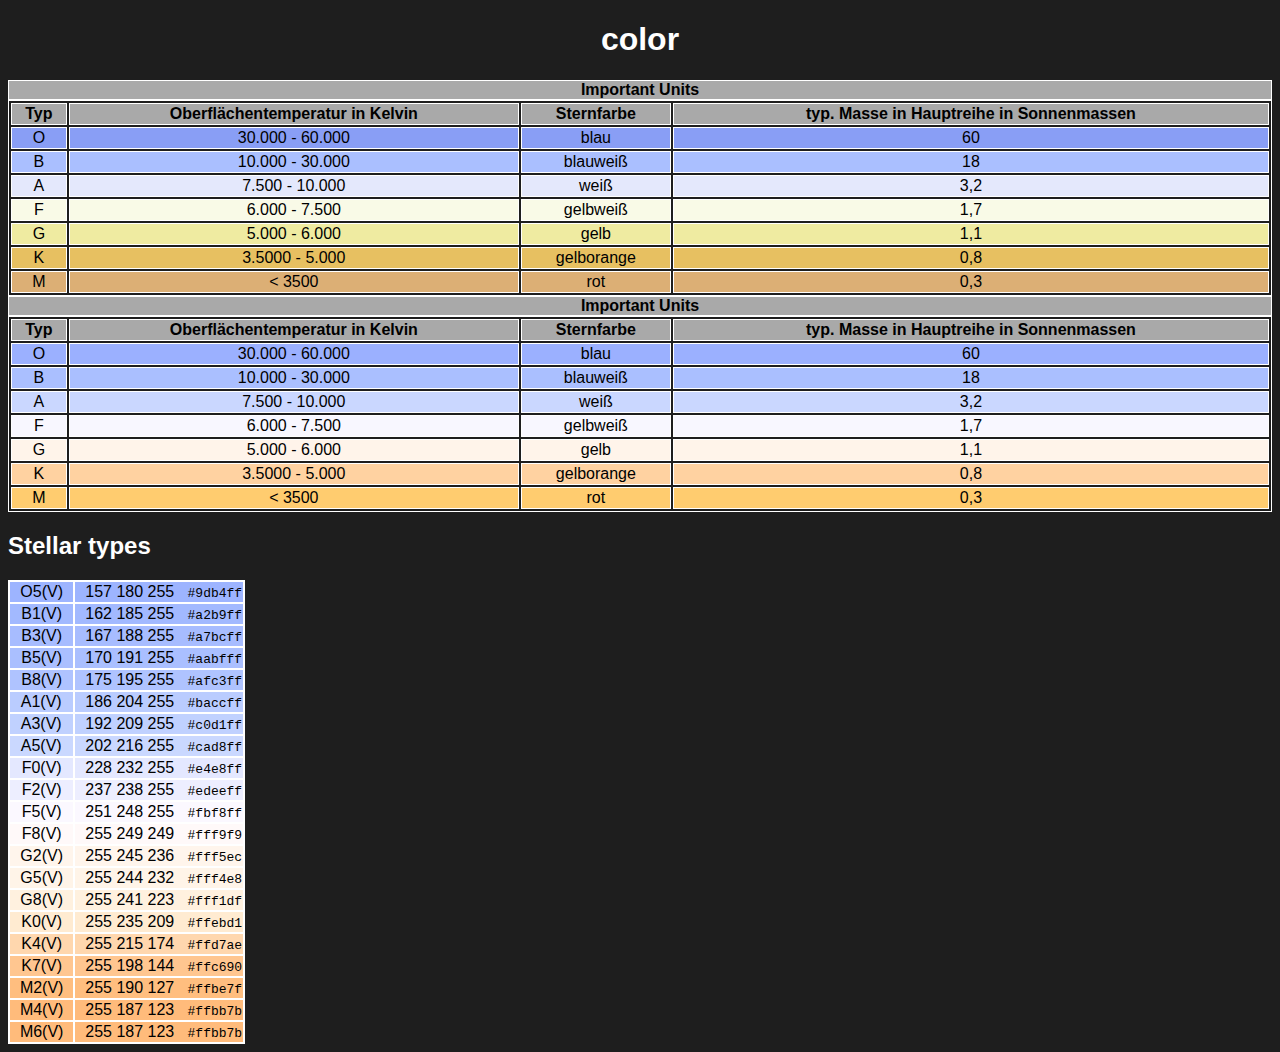
<file: star.html>
<!DOCTYPE html>
<html lang="de">
<head>
    <title>units</title>
    <link rel="stylesheet" href="style.css">
</head>
<body>
<h1>color</h1>
<table style="width:100%; color: black">
    <caption>Important Units</caption>
    <tr>
        <th>Typ</th>
        <th>Oberflächentemperatur in Kelvin</th>
        <th>Sternfarbe</th>
        <th>typ. Masse in Hauptreihe in Sonnenmassen</th>
    </tr>
    <tr style="background: #899ef5;">
        <td>O</td>
        <td>30.000 - 60.000</td>
        <td>blau</td>
        <td>60</td>
    </tr>
    <tr style="background: #aabfff;">
        <td>B</td>
        <td>10.000 - 30.000</td>
        <td>blauweiß</td>
        <td>18</td>
    </tr>
    <tr style="background: #e4e8fc;">
        <td>A</td>
        <td>7.500 - 10.000</td>
        <td>weiß</td>
        <td>3,2</td>
    </tr>
    <tr style="background: #f9fae7;">
        <td>F</td>
        <td>6.000 - 7.500</td>
        <td>gelbweiß</td>
        <td>1,7</td>
    </tr>
    <tr style="background: #efeba1;">
        <td>G</td>
        <td>5.000 - 6.000</td>
        <td>gelb</td>
        <td>1,1</td>
    </tr>
    <tr style="background: #e7c061;">
        <td>K</td>
        <td>3.5000 - 5.000</td>
        <td>gelborange</td>
        <td>0,8</td>
    </tr>
    <tr style="background: #dcaf75;">
        <td>M</td>
        <td>< 3500</td>
        <td>rot</td>
        <td>0,3</td>
    </tr>
</table>
<table style="width:100%; color: black">
    <caption>Important Units</caption>
    <tr>
        <th>Typ</th>
        <th>Oberflächentemperatur in Kelvin</th>
        <th>Sternfarbe</th>
        <th>typ. Masse in Hauptreihe in Sonnenmassen</th>
    </tr>
    <tr style="background: #9bb0ff;">
        <td>O</td>
        <td>30.000 - 60.000</td>
        <td>blau</td>
        <td>60</td>
    </tr>
    <tr style="background: #aabfff;">
        <td>B</td>
        <td>10.000 - 30.000</td>
        <td>blauweiß</td>
        <td>18</td>
    </tr>
    <tr style="background: #cad7ff;">
        <td>A</td>
        <td>7.500 - 10.000</td>
        <td>weiß</td>
        <td>3,2</td>
    </tr>
    <tr style="background: #f8f7ff;">
        <td>F</td>
        <td>6.000 - 7.500</td>
        <td>gelbweiß</td>
        <td>1,7</td>
    </tr>
    <tr style="background: #fff4ea;">
        <td>G</td>
        <td>5.000 - 6.000</td>
        <td>gelb</td>
        <td>1,1</td>
    </tr>
    <tr style="background: #ffd2a1;">
        <td>K</td>
        <td>3.5000 - 5.000</td>
        <td>gelborange</td>
        <td>0,8</td>
    </tr>
    <tr style="background: #ffcc6f;">
        <td>M</td>
        <td>< 3500</td>
        <td>rot</td>
        <td>0,3</td>
    </tr>
</table>
<h2>Stellar types</h2>
<table cellspacing="0" border="0" style="color: black">
    <tbody>
    <tr>
        <td bgcolor="#9db4ff"><span style="background:#9db4ff"> &nbsp; O5(V) &nbsp; </span></td>
        <td bgcolor="#9db4ff"><span style="background:#9db4ff"> &nbsp; 157 180 255 &nbsp; <code> #9db4ff </code> </span>
        </td>
    </tr>
    <tr>
        <td bgcolor="#a2b9ff"><span style="background:#a2b9ff"> &nbsp; B1(V) &nbsp; </span></td>
        <td bgcolor="#a2b9ff"><span style="background:#a2b9ff"> &nbsp; 162 185 255 &nbsp; <code> #a2b9ff </code> </span>
        </td>
    </tr>
    <tr>
        <td bgcolor="#a7bcff"><span style="background:#a7bcff"> &nbsp; B3(V) &nbsp; </span></td>
        <td bgcolor="#a7bcff"><span style="background:#a7bcff"> &nbsp; 167 188 255 &nbsp; <code> #a7bcff </code> </span>
        </td>
    </tr>
    <tr>
        <td bgcolor="#aabfff"><span style="background:#aabfff"> &nbsp; B5(V) &nbsp; </span></td>
        <td bgcolor="#aabfff"><span style="background:#aabfff"> &nbsp; 170 191 255 &nbsp; <code> #aabfff </code> </span>
        </td>
    </tr>
    <tr>
        <td bgcolor="#afc3ff"><span style="background:#afc3ff"> &nbsp; B8(V) &nbsp; </span></td>
        <td bgcolor="#afc3ff"><span style="background:#afc3ff"> &nbsp; 175 195 255 &nbsp; <code> #afc3ff </code> </span>
        </td>
    </tr>
    <tr>
        <td bgcolor="#baccff"><span style="background:#baccff"> &nbsp; A1(V) &nbsp; </span></td>
        <td bgcolor="#baccff"><span style="background:#baccff"> &nbsp; 186 204 255 &nbsp; <code> #baccff </code> </span>
        </td>
    </tr>
    <tr>
        <td bgcolor="#c0d1ff"><span style="background:#c0d1ff"> &nbsp; A3(V) &nbsp; </span></td>
        <td bgcolor="#c0d1ff"><span style="background:#c0d1ff"> &nbsp; 192 209 255 &nbsp; <code> #c0d1ff </code> </span>
        </td>
    </tr>
    <tr>
        <td bgcolor="#cad8ff"><span style="background:#cad8ff"> &nbsp; A5(V) &nbsp; </span></td>
        <td bgcolor="#cad8ff"><span style="background:#cad8ff"> &nbsp; 202 216 255 &nbsp; <code> #cad8ff </code> </span>
        </td>
    </tr>
    <tr>
        <td bgcolor="#e4e8ff"><span style="background:#e4e8ff"> &nbsp; F0(V) &nbsp; </span></td>
        <td bgcolor="#e4e8ff"><span style="background:#e4e8ff"> &nbsp; 228 232 255 &nbsp; <code> #e4e8ff </code> </span>
        </td>
    </tr>
    <tr>
        <td bgcolor="#edeeff"><span style="background:#edeeff"> &nbsp; F2(V) &nbsp; </span></td>
        <td bgcolor="#edeeff"><span style="background:#edeeff"> &nbsp; 237 238 255 &nbsp; <code> #edeeff </code> </span>
        </td>
    </tr>
    <tr>
        <td bgcolor="#fbf8ff"><span style="background:#fbf8ff"> &nbsp; F5(V) &nbsp; </span></td>
        <td bgcolor="#fbf8ff"><span style="background:#fbf8ff"> &nbsp; 251 248 255 &nbsp; <code> #fbf8ff </code> </span>
        </td>
    </tr>
    <tr>
        <td bgcolor="#fff9f9"><span style="background:#fff9f9"> &nbsp; F8(V) &nbsp; </span></td>
        <td bgcolor="#fff9f9"><span style="background:#fff9f9"> &nbsp; 255 249 249 &nbsp; <code> #fff9f9 </code> </span>
        </td>
    </tr>
    <tr>
        <td bgcolor="#fff5ec"><span style="background:#fff5ec"> &nbsp; G2(V) &nbsp; </span></td>
        <td bgcolor="#fff5ec"><span style="background:#fff5ec"> &nbsp; 255 245 236 &nbsp; <code> #fff5ec </code> </span>
        </td>
    </tr>
    <tr>
        <td bgcolor="#fff4e8"><span style="background:#fff4e8"> &nbsp; G5(V) &nbsp; </span></td>
        <td bgcolor="#fff4e8"><span style="background:#fff4e8"> &nbsp; 255 244 232 &nbsp; <code> #fff4e8 </code> </span>
        </td>
    </tr>
    <tr>
        <td bgcolor="#fff1df"><span style="background:#fff1df"> &nbsp; G8(V) &nbsp; </span></td>
        <td bgcolor="#fff1df"><span style="background:#fff1df"> &nbsp; 255 241 223 &nbsp; <code> #fff1df </code> </span>
        </td>
    </tr>
    <tr>
        <td bgcolor="#ffebd1"><span style="background:#ffebd1"> &nbsp; K0(V) &nbsp; </span></td>
        <td bgcolor="#ffebd1"><span style="background:#ffebd1"> &nbsp; 255 235 209 &nbsp; <code> #ffebd1 </code> </span>
        </td>
    </tr>
    <tr>
        <td bgcolor="#ffd7ae"><span style="background:#ffd7ae"> &nbsp; K4(V) &nbsp; </span></td>
        <td bgcolor="#ffd7ae"><span style="background:#ffd7ae"> &nbsp; 255 215 174 &nbsp; <code> #ffd7ae </code> </span>
        </td>
    </tr>
    <tr>
        <td bgcolor="#ffc690"><span style="background:#ffc690"> &nbsp; K7(V) &nbsp; </span></td>
        <td bgcolor="#ffc690"><span style="background:#ffc690"> &nbsp; 255 198 144 &nbsp; <code> #ffc690 </code> </span>
        </td>
    </tr>
    <tr>
        <td bgcolor="#ffbe7f"><span style="background:#ffbe7f"> &nbsp; M2(V) &nbsp; </span></td>
        <td bgcolor="#ffbe7f"><span style="background:#ffbe7f"> &nbsp; 255 190 127 &nbsp; <code> #ffbe7f </code> </span>
        </td>
    </tr>
    <tr>
        <td bgcolor="#ffbb7b"><span style="background:#ffbb7b"> &nbsp; M4(V) &nbsp; </span></td>
        <td bgcolor="#ffbb7b"><span style="background:#ffbb7b"> &nbsp; 255 187 123 &nbsp; <code> #ffbb7b </code> </span>
        </td>
    </tr>
    <tr>
        <td bgcolor="#ffbb7b"><span style="background:#ffbb7b"> &nbsp; M6(V) &nbsp; </span></td>
        <td bgcolor="#ffbb7b"><span style="background:#ffbb7b"> &nbsp; 255 187 123 &nbsp; <code> #ffbb7b </code> </span>
        </td>
    </tr>
    </tbody>
</table>
</file>
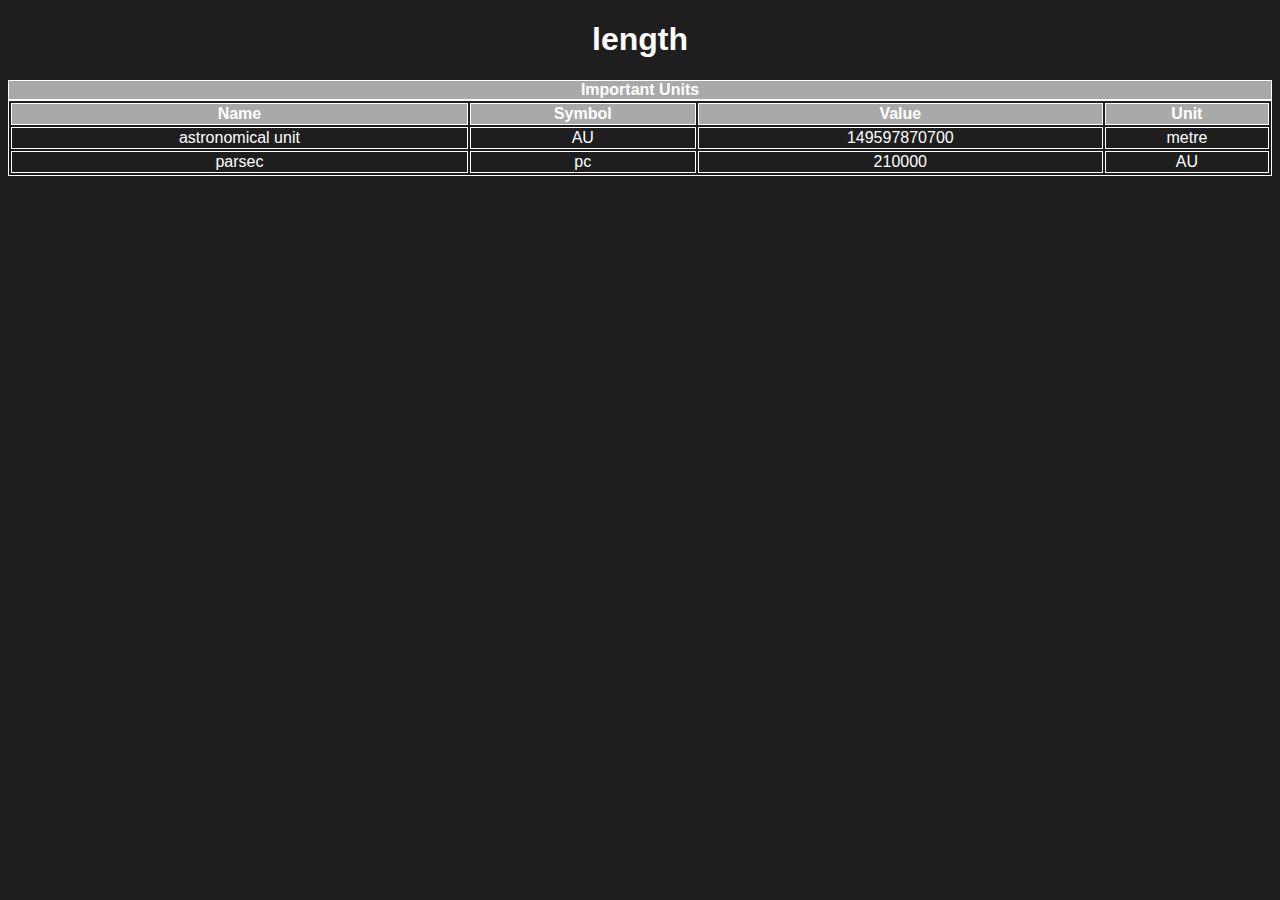
<file: units.html>
<!DOCTYPE html>
<html lang="en">
<head>
    <title>units</title>
    <link rel="stylesheet" href="style.css">
</head>
<body>
<h1>length</h1>
<table style="width:100%">
    <caption>Important Units</caption>
    <tr>
        <th>Name</th>
        <th>Symbol</th>
        <th>Value</th>
        <th>Unit</th>
    </tr>
    <tr>
        <td>astronomical unit</td>
        <td>AU</td>
        <td>149597870700</td>
        <td>metre</td>
    </tr>
    <tr>
        <td>parsec</td>
        <td>pc</td>
        <td>210000</td>
        <td>AU</td>
    </tr>
</table>
</file>
<file: style.css>
body {
    background-color: rgba(0, 0, 0, 0.884);
    color: white;
    font-variant-numeric: tabular-nums;
    font-family: system, -apple-system, BlinkMacSystemFont, 'Open Sans', sans-serif;
}

h1 {
	text-align: center;
}

table, th, td, caption {
    border: 1px solid white;
}

th, td {
    font-weight: normal;
    text-align: center;
}

th, caption {
    background-color: darkgray;
    font-weight: 700;
}
</file>
